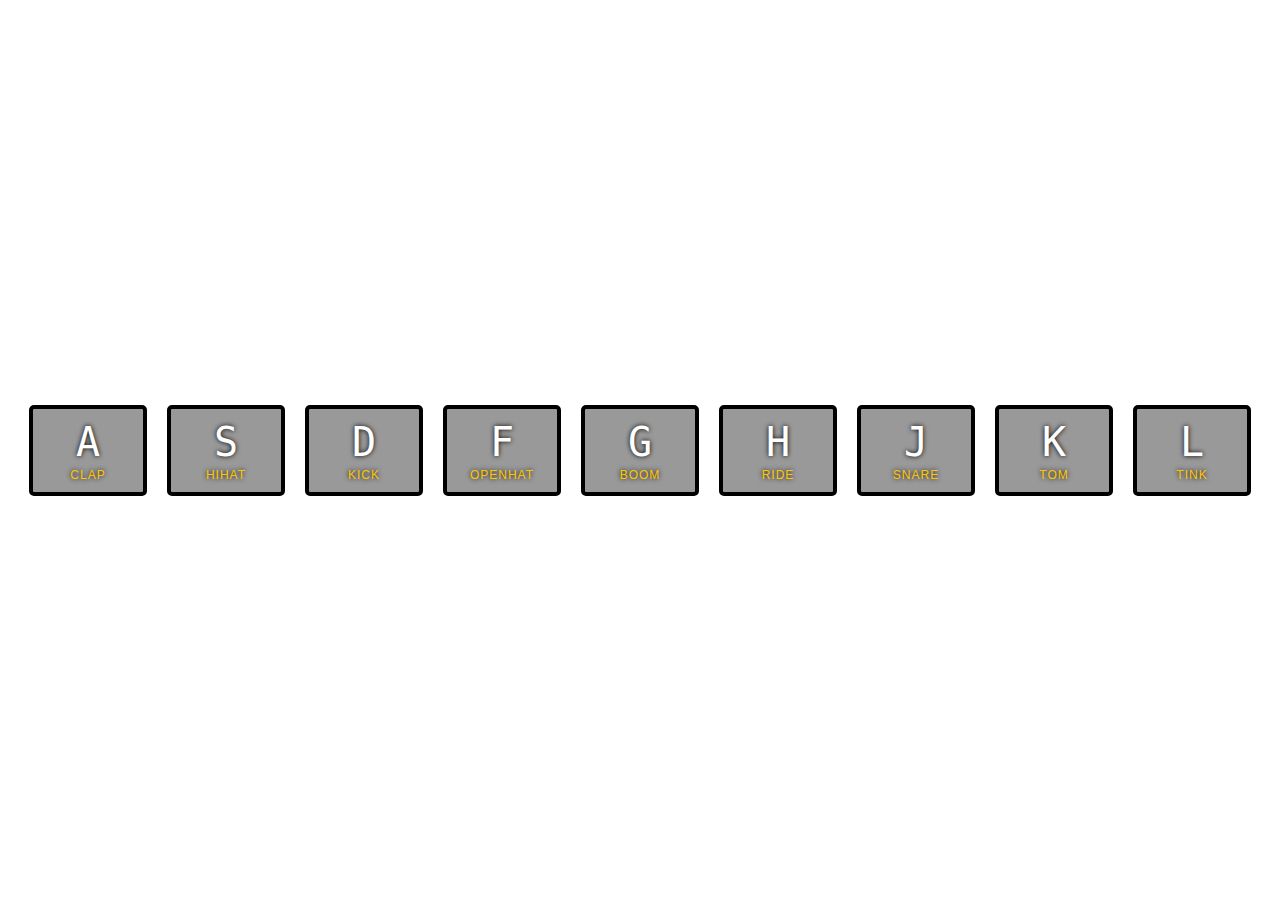
<file: 01 - JavaScript Drum Kit/index.html>
<!DOCTYPE html>
<html lang="en">
<head>
  <meta charset="UTF-8">
  <title>JS Drum Kit</title>
  <link rel="stylesheet" href="style.css">
</head>
<body>


  <div class="keys">
    <div data-key="65" class="key">
      <kbd>A</kbd>
      <span class="sound">clap</span>
    </div>
    <div data-key="83" class="key">
      <kbd>S</kbd>
      <span class="sound">hihat</span>
    </div>
    <div data-key="68" class="key">
      <kbd>D</kbd>
      <span class="sound">kick</span>
    </div>
    <div data-key="70" class="key">
      <kbd>F</kbd>
      <span class="sound">openhat</span>
    </div>
    <div data-key="71" class="key">
      <kbd>G</kbd>
      <span class="sound">boom</span>
    </div>
    <div data-key="72" class="key">
      <kbd>H</kbd>
      <span class="sound">ride</span>
    </div>
    <div data-key="74" class="key">
      <kbd>J</kbd>
      <span class="sound">snare</span>
    </div>
    <div data-key="75" class="key">
      <kbd>K</kbd>
      <span class="sound">tom</span>
    </div>
    <div data-key="76" class="key">
      <kbd>L</kbd>
      <span class="sound">tink</span>
    </div>
  </div>

  <audio data-key="65" src="sounds/clap.wav"></audio>
  <audio data-key="83" src="sounds/hihat.wav"></audio>
  <audio data-key="68" src="sounds/kick.wav"></audio>
  <audio data-key="70" src="sounds/openhat.wav"></audio>
  <audio data-key="71" src="sounds/boom.wav"></audio>
  <audio data-key="72" src="sounds/ride.wav"></audio>
  <audio data-key="74" src="sounds/snare.wav"></audio>
  <audio data-key="75" src="sounds/tom.wav"></audio>
  <audio data-key="76" src="sounds/tink.wav"></audio>

<script>
  window.addEventListener('keydown',(e) =>{
    const audio = document.querySelector(`audio[data-key='${e.keyCode}']`);
    const key = document.querySelector(`.key[data-key='${e.keyCode}']`);
    if(!audio)
      return;
    audio.currentTime = 0;
    audio.play();
    key.classList.add('playing');
  });

  const keys = document.querySelectorAll('.key');
  keys.forEach(key => {key.addEventListener('transitionend',(e) =>{
    if(e.propertyName!='transform'){
      return;
    }
    e.target.classList.remove('playing')
  })});
</script>


</body>
</html>
</file>
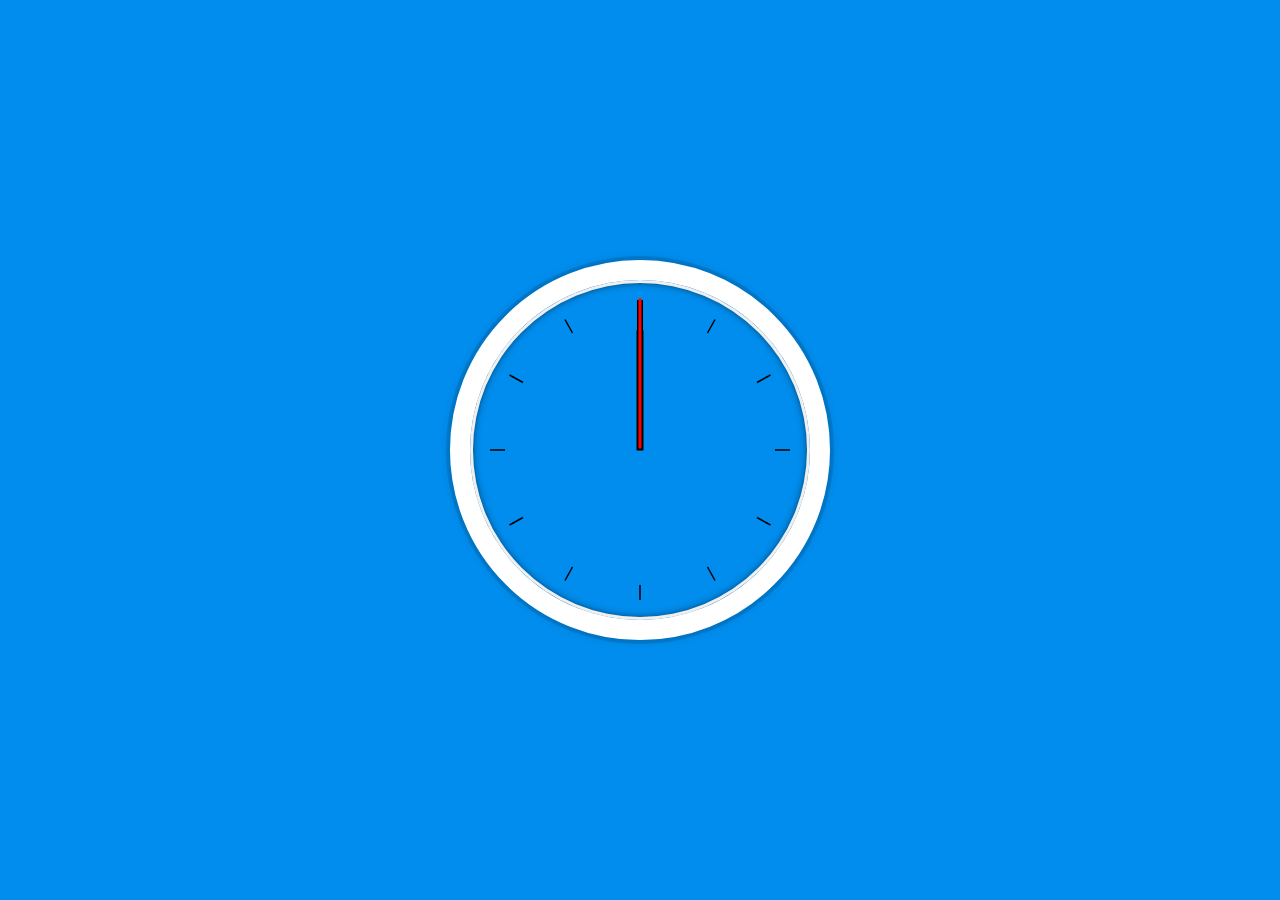
<file: 02 - JS and CSS Clock/index.html>
<!DOCTYPE html>
<html lang="en">
<head>
  <meta charset="UTF-8">
  <title>JS + CSS Clock</title>
</head>
<body>

  <svg class="watch">
    <g>    
      <line stroke="black" stroke-width="1" x1="100" y1="10" x2="100" y2="0"/>
      <line stroke="black" stroke-width="1" x1="150" y1="13" x2="145" y2="22"/>
      <line stroke="black" stroke-width="1" x1="187" y1="50" x2="178" y2="55"/>
      <line stroke="black" stroke-width="1" x1="190" y1="100" x2="200" y2="100"/>
      <line stroke="black" stroke-width="1" x1="187" y1="150" x2="178" y2="145"/>
      <line stroke="black" stroke-width="1" x1="150" y1="187" x2="145" y2="178"/>
      <line stroke="black" stroke-width="1" x1="100" y1="190" x2="100" y2="200"/>
      <line stroke="black" stroke-width="1" x1="50" y1="187" x2="55" y2="178"/>
      <line stroke="black" stroke-width="1" x1="13" y1="150" x2="22" y2="145"/>
      <line stroke="black" stroke-width="1" x1="0" y1="100" x2="10" y2="100"/>
      <line stroke="black" stroke-width="1" x1="13" y1="50" x2="22" y2="55"/>
      <line stroke="black" stroke-width="1" x1="50" y1="13" x2="55" y2="22"/>
    </g>
  </svg>

    <div class="clock">
      <div class="clock-face">
        <div class="hand hour-hand"></div>
        <div class="hand min-hand"></div>
        <div class="hand second-hand"></div>
      </div>
    </div>


  <style>
    html {
      background: #018DED url(https://unsplash.it/1500/1000?image=881&blur=5);
      background-size: cover;
      font-family: 'helvetica neue';
      text-align: center;
      font-size: 10px;
    }

    body {
      margin: 0;
      font-size: 2rem;
      display: flex;
      flex: 1;
      min-height: 100vh;
      align-items: center;
    }

    .watch {
      transform: scale(1.5);
      width: 200px;
      height: 200px;
      position: absolute;
      left: calc(50% - 100px);
    }

    .clock {
      width: 30rem;
      height: 30rem;
      border: 20px solid white;
      border-radius: 50%;
      margin: 50px auto;
      position: relative;
      padding: 2rem;
      box-shadow:
        0 0 0 4px rgba(0,0,0,0.1),
        inset 0 0 0 3px #EFEFEF,
        inset 0 0 10px black,
        0 0 10px rgba(0,0,0,0.2);
    }

    .clock-face {
      position: relative;
      width: 100%;
      height: 100%;
      transform: translateY(-3px); /* account for the height of the clock hands */
    }

    .hand {
      width: 50%;
      background: black;
      position: absolute;
      top: 50%;
      transform: rotate(90deg);
      transform-origin: 100%;
      transition: 0.5s;
      transition-timing-function: cubic-bezier(0.03, 1.57, 0, 0.9);
    }

    .second-hand {
      height: 3px;
      background: red;
    }

    .min-hand {
      height: 6px;
    }

    .hour-hand {
      height: 7px;
      width: 40%;
      left: 10%;
    }

  </style>

  <script>
      const handSeconds = document.querySelector('.second-hand');
      const handMin = document.querySelector('.min-hand');
      const handHours = document.querySelector('.hour-hand');
    const setDate = () => {
      const date = new Date();
      const angleSeconds = (date.getSeconds()/60)*360 +90;
      const angleMin = (date.getMinutes()/60)*360 +90;
      // const angleHour = (date.getHours()/12)*360 +90;
      const angleHour = ((date.getHours()+date.getMinutes()/60)/12)*360 +90;

      handSeconds.style.transform = `rotate(${angleSeconds}deg)`;
      handMin.style.transform = `rotate(${angleMin}deg)`;
      handHours.style.transform = `rotate(${angleHour}deg)`;
    }
    setInterval(setDate,1000);

  </script>
</body>
</html>
</file>
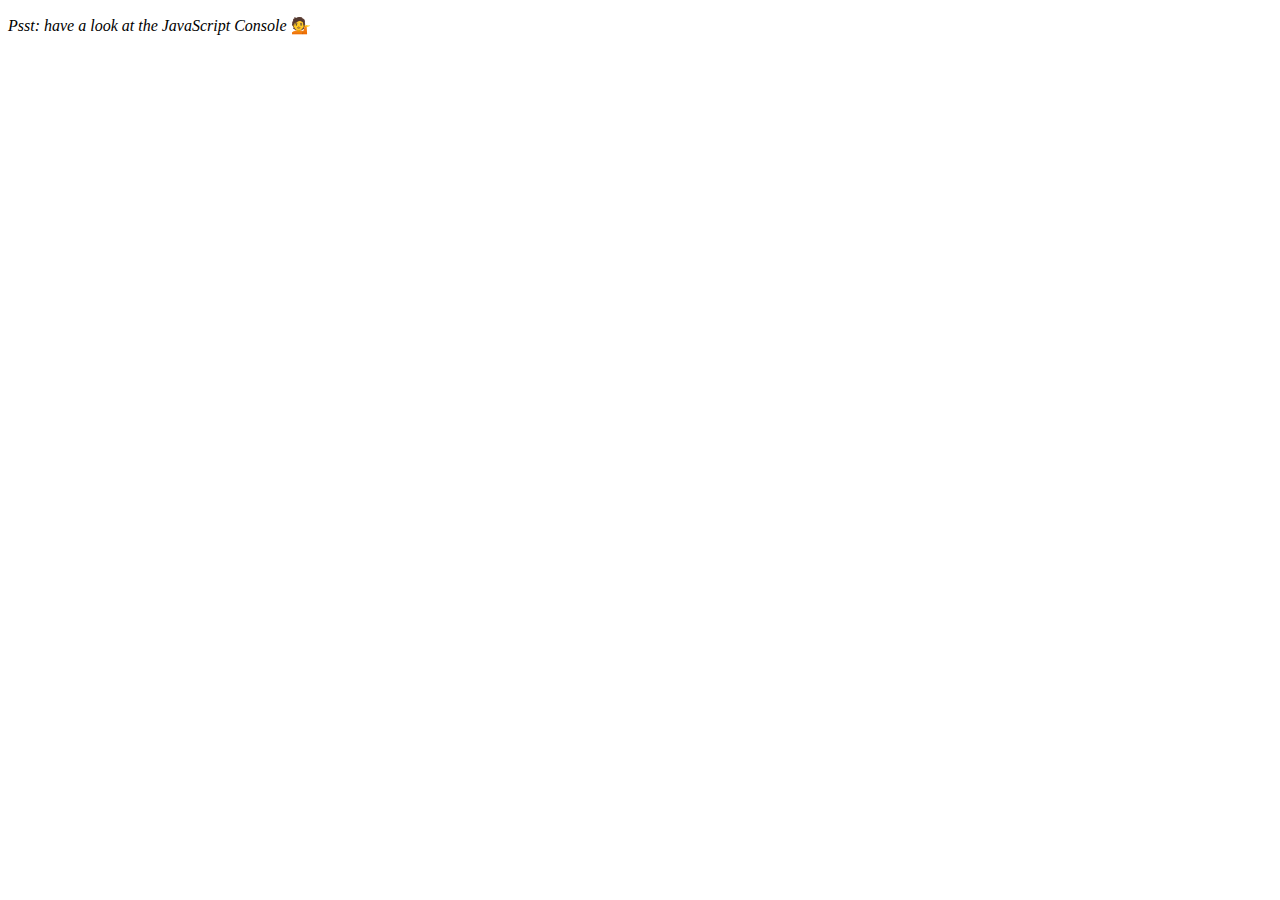
<file: 04 - Array Cardio Day 1/index.html>
<!DOCTYPE html>
<html lang="en">
<head>
  <meta charset="UTF-8">
  <title>Array Cardio 💪</title>
</head>
<body>
  <p><em>Psst: have a look at the JavaScript Console</em> 💁</p>
  <script>
    // Get your shorts on - this is an array workout!
    // ## Array Cardio Day 1

    // Some data we can work with

    const inventors = [
      { first: 'Albert', last: 'Einstein', year: 1879, passed: 1955 },
      { first: 'Isaac', last: 'Newton', year: 1643, passed: 1727 },
      { first: 'Galileo', last: 'Galilei', year: 1564, passed: 1642 },
      { first: 'Marie', last: 'Curie', year: 1867, passed: 1934 },
      { first: 'Johannes', last: 'Kepler', year: 1571, passed: 1630 },
      { first: 'Nicolaus', last: 'Copernicus', year: 1473, passed: 1543 },
      { first: 'Max', last: 'Planck', year: 1858, passed: 1947 },
      { first: 'Katherine', last: 'Blodgett', year: 1898, passed: 1979 },
      { first: 'Ada', last: 'Lovelace', year: 1815, passed: 1852 },
      { first: 'Sarah E.', last: 'Goode', year: 1855, passed: 1905 },
      { first: 'Lise', last: 'Meitner', year: 1878, passed: 1968 },
      { first: 'Hanna', last: 'Hammarström', year: 1829, passed: 1909 }
    ];

    const people = [
      'Bernhard, Sandra', 'Bethea, Erin', 'Becker, Carl', 'Bentsen, Lloyd', 'Beckett, Samuel', 'Blake, William', 'Berger, Ric', 'Beddoes, Mick', 'Beethoven, Ludwig',
      'Belloc, Hilaire', 'Begin, Menachem', 'Bellow, Saul', 'Benchley, Robert', 'Blair, Robert', 'Benenson, Peter', 'Benjamin, Walter', 'Berlin, Irving',
      'Benn, Tony', 'Benson, Leana', 'Bent, Silas', 'Berle, Milton', 'Berry, Halle', 'Biko, Steve', 'Beck, Glenn', 'Bergman, Ingmar', 'Black, Elk', 'Berio, Luciano',
      'Berne, Eric', 'Berra, Yogi', 'Berry, Wendell', 'Bevan, Aneurin', 'Ben-Gurion, David', 'Bevel, Ken', 'Biden, Joseph', 'Bennington, Chester', 'Bierce, Ambrose',
      'Billings, Josh', 'Birrell, Augustine', 'Blair, Tony', 'Beecher, Henry', 'Biondo, Frank'
    ];
    
    // Array.prototype.filter()
    // 1. Filter the list of inventors for those who were born in the 1500's

    // Array.prototype.map()
    // 2. Give us an array of the inventors first and last names

    // Array.prototype.sort()
    // 3. Sort the inventors by birthdate, oldest to youngest

    // Array.prototype.reduce()
    // 4. How many years did all the inventors live all together?

    // 5. Sort the inventors by years lived

    // 6. create a list of Boulevards in Paris that contain 'de' anywhere in the name
    // https://en.wikipedia.org/wiki/Category:Boulevards_in_Paris


    // 7. sort Exercise
    // Sort the people alphabetically by last name

    // 8. Reduce Exercise
    // Sum up the instances of each of these
    const data = ['car', 'car', 'truck', 'truck', 'bike', 'walk', 'car', 'van', 'bike', 'walk', 'car', 'van', 'car', 'truck' ];

  </script>
</body>
</html>
</file>
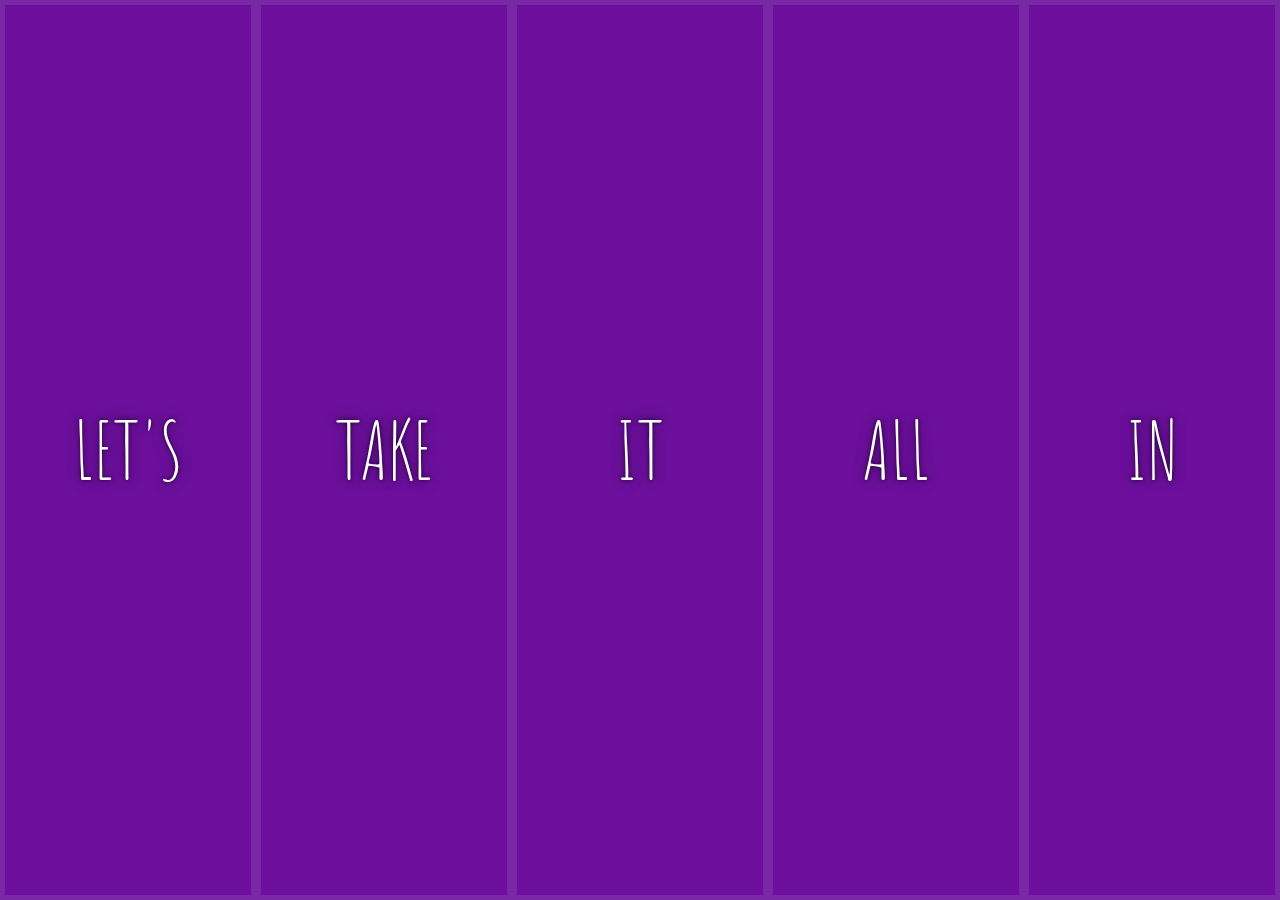
<file: 05 - Flex Panel Gallery/index.html>
<!DOCTYPE html>
<html lang="en">
<head>
  <meta charset="UTF-8">
  <title>Flex Panels 💪</title>
  <link href='https://fonts.googleapis.com/css?family=Amatic+SC' rel='stylesheet' type='text/css'>
</head>
<body>
  <style>
    html {
      box-sizing: border-box;
      background: #ffc600;
      font-family: 'helvetica neue';
      font-size: 20px;
      font-weight: 200;
    }
    
    body {
      margin: 0;
    }
    
    *, *:before, *:after {
      box-sizing: inherit;
    }

    .panels {
      min-height: 100vh;
      overflow: hidden;
      display: flex;
    }

    .panel {
      background: #6B0F9C;
      box-shadow: inset 0 0 0 5px rgba(255,255,255,0.1);
      color: white;
      text-align: center;
      align-items: center;
      /* Safari transitionend event.propertyName === flex */
      /* Chrome + FF transitionend event.propertyName === flex-grow */
      transition:
        font-size 0.7s cubic-bezier(0.61,-0.19, 0.7,-0.11),
        flex 0.7s cubic-bezier(0.61,-0.19, 0.7,-0.11),
        background 0.2s;
      font-size: 20px;
      background-size: cover;
      background-position: center;
      flex: 1;
      justify-content: center;
      align-items: center;
      display: flex;
      flex-direction: column;
    }

    .panel1 { background-image:url(https://source.unsplash.com/gYl-UtwNg_I/1500x1500); }
    .panel2 { background-image:url(https://source.unsplash.com/rFKUFzjPYiQ/1500x1500); }
    .panel3 { background-image:url(https://images.unsplash.com/photo-1465188162913-8fb5709d6d57?ixlib=rb-0.3.5&q=80&fm=jpg&crop=faces&cs=tinysrgb&w=1500&h=1500&fit=crop&s=967e8a713a4e395260793fc8c802901d); }
    .panel4 { background-image:url(https://source.unsplash.com/ITjiVXcwVng/1500x1500); }
    .panel5 { background-image:url(https://source.unsplash.com/3MNzGlQM7qs/1500x1500); }

    /* Flex Items */
    .panel > * {
      margin: 0;
      width: 100%;
      transition: transform 0.5s;
      flex: 1 0 auto;
      display: flex;
      justify-content: center;
      align-items: center;
    }

    .panel > *:first-child { transform: translateY(-100%);}
    .panel.open-active > *:first-child { transform: translateY(0%);}
    .panel > *:last-child { transform: translateY(100%);}
    .panel.open-active > *:last-child { transform: translateY(0%);}

    .panel p {
      text-transform: uppercase;
      font-family: 'Amatic SC', cursive;
      text-shadow: 0 0 4px rgba(0, 0, 0, 0.72), 0 0 14px rgba(0, 0, 0, 0.45);
      font-size: 2em;
    }
    
    .panel p:nth-child(2) {
      font-size: 4em;
    }

    .panel.open {
      flex: 5;
      font-size: 40px;
    }

  </style>


  <div class="panels">
    <div class="panel panel1">
      <p>Hey</p>
      <p>Let's</p>
      <p>Dance</p>
    </div>
    <div class="panel panel2">
      <p>Give</p>
      <p>Take</p>
      <p>Receive</p>
    </div>
    <div class="panel panel3">
      <p>Experience</p>
      <p>It</p>
      <p>Today</p>
    </div>
    <div class="panel panel4">
      <p>Give</p>
      <p>All</p>
      <p>You can</p>
    </div>
    <div class="panel panel5">
      <p>Life</p>
      <p>In</p>
      <p>Motion</p>
    </div>
  </div>

  <script>
    const panels = document.querySelectorAll('.panel');

    function toggleOpen() {
      console.log('Hello');
      this.classList.toggle('open');
    }

    function toggleActive(e) {
      console.log(e.propertyName);
      if(e.propertyName.includes('flex-grow')) {
        this.classList.toggle('open-active');
      }
    }

    panels.forEach(panel => panel.addEventListener('click', toggleOpen));
    panels.forEach(panel => panel.addEventListener('transitionend', toggleActive));
  </script>



</body>
</html>
</file>
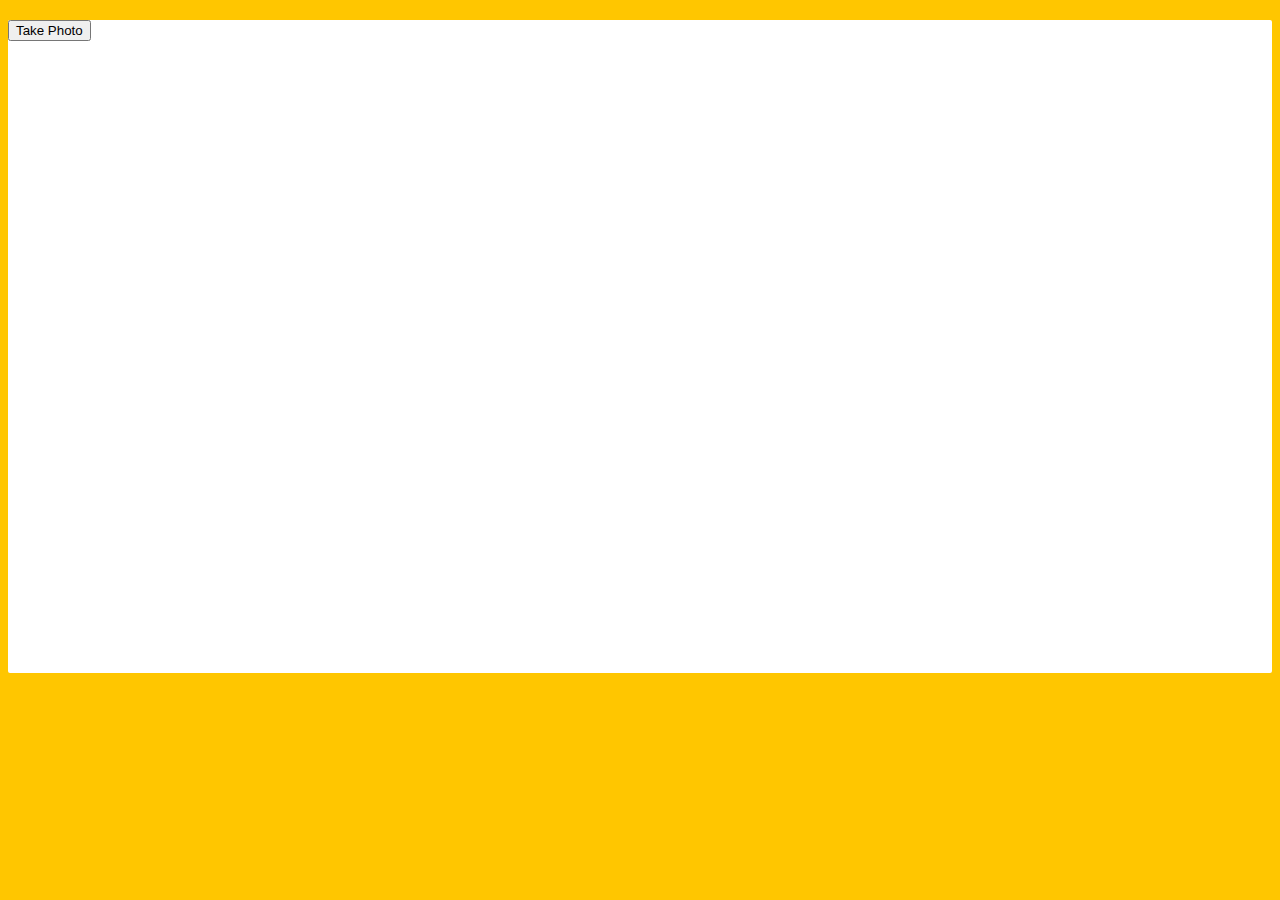
<file: 19 - Webcam Fun/index.html>
<!DOCTYPE html>
<html lang="en">
<head>
  <meta charset="UTF-8">
  <title>Get User Media Code Along!</title>
  <link rel="stylesheet" href="style.css">
</head>
<body>

  <div class="photobooth">
    <div class="controls">
      <button onClick="takePhoto()">Take Photo</button>
<!--       <div class="rgb">
        <label for="rmin">Red Min:</label>
        <input type="range" min=0 max=255 name="rmin">
        <label for="rmax">Red Max:</label>
        <input type="range" min=0 max=255 name="rmax">

        <br>

        <label for="gmin">Green Min:</label>
        <input type="range" min=0 max=255 name="gmin">
        <label for="gmax">Green Max:</label>
        <input type="range" min=0 max=255 name="gmax">

        <br>

        <label for="bmin">Blue Min:</label>
        <input type="range" min=0 max=255 name="bmin">
        <label for="bmax">Blue Max:</label>
        <input type="range" min=0 max=255 name="bmax">
      </div> -->
    </div>

    <canvas class="photo"></canvas>
    <video class="player"></video>
    <div class="strip"></div>
  </div>

  <audio class="snap" src="https://wesbos.com/demos/photobooth/snap.mp3" hidden></audio>

  <script src="scripts.js"></script>

</body>
</html>
</file>
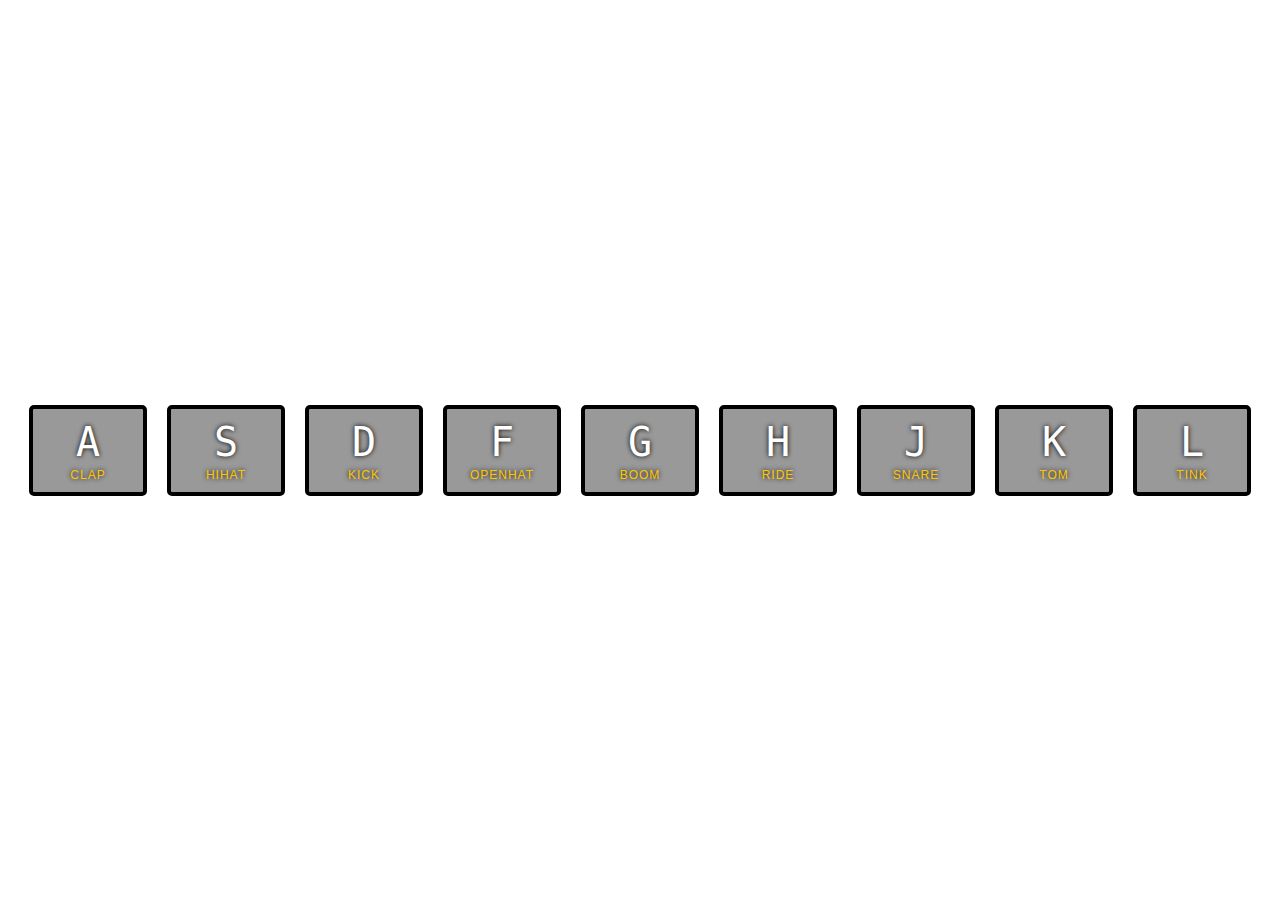
<file: 01 - JavaScript Drum Kit/index-FINISHED.html>
<!DOCTYPE html>
<html lang="en">
<head>
  <meta charset="UTF-8">
  <title>JS Drum Kit</title>
  <link rel="stylesheet" href="style.css">
</head>
<body>


  <div class="keys">
    <div data-key="65" class="key">
      <kbd>A</kbd>
      <span class="sound">clap</span>
    </div>
    <div data-key="83" class="key">
      <kbd>S</kbd>
      <span class="sound">hihat</span>
    </div>
    <div data-key="68" class="key">
      <kbd>D</kbd>
      <span class="sound">kick</span>
    </div>
    <div data-key="70" class="key">
      <kbd>F</kbd>
      <span class="sound">openhat</span>
    </div>
    <div data-key="71" class="key">
      <kbd>G</kbd>
      <span class="sound">boom</span>
    </div>
    <div data-key="72" class="key">
      <kbd>H</kbd>
      <span class="sound">ride</span>
    </div>
    <div data-key="74" class="key">
      <kbd>J</kbd>
      <span class="sound">snare</span>
    </div>
    <div data-key="75" class="key">
      <kbd>K</kbd>
      <span class="sound">tom</span>
    </div>
    <div data-key="76" class="key">
      <kbd>L</kbd>
      <span class="sound">tink</span>
    </div>
  </div>

  <audio data-key="65" src="sounds/clap.wav"></audio>
  <audio data-key="83" src="sounds/hihat.wav"></audio>
  <audio data-key="68" src="sounds/kick.wav"></audio>
  <audio data-key="70" src="sounds/openhat.wav"></audio>
  <audio data-key="71" src="sounds/boom.wav"></audio>
  <audio data-key="72" src="sounds/ride.wav"></audio>
  <audio data-key="74" src="sounds/snare.wav"></audio>
  <audio data-key="75" src="sounds/tom.wav"></audio>
  <audio data-key="76" src="sounds/tink.wav"></audio>

<script>
  function removeTransition(e) {
    if (e.propertyName !== 'transform') return;
    e.target.classList.remove('playing');
  }

  function playSound(e) {
    const audio = document.querySelector(`audio[data-key="${e.keyCode}"]`);
    const key = document.querySelector(`div[data-key="${e.keyCode}"]`);
    if (!audio) return;

    key.classList.add('playing');
    audio.currentTime = 0;
    audio.play();
  }

  const keys = Array.from(document.querySelectorAll('.key'));
  keys.forEach(key => key.addEventListener('transitionend', removeTransition));
  window.addEventListener('keydown', playSound);
</script>


</body>
</html>
</file>
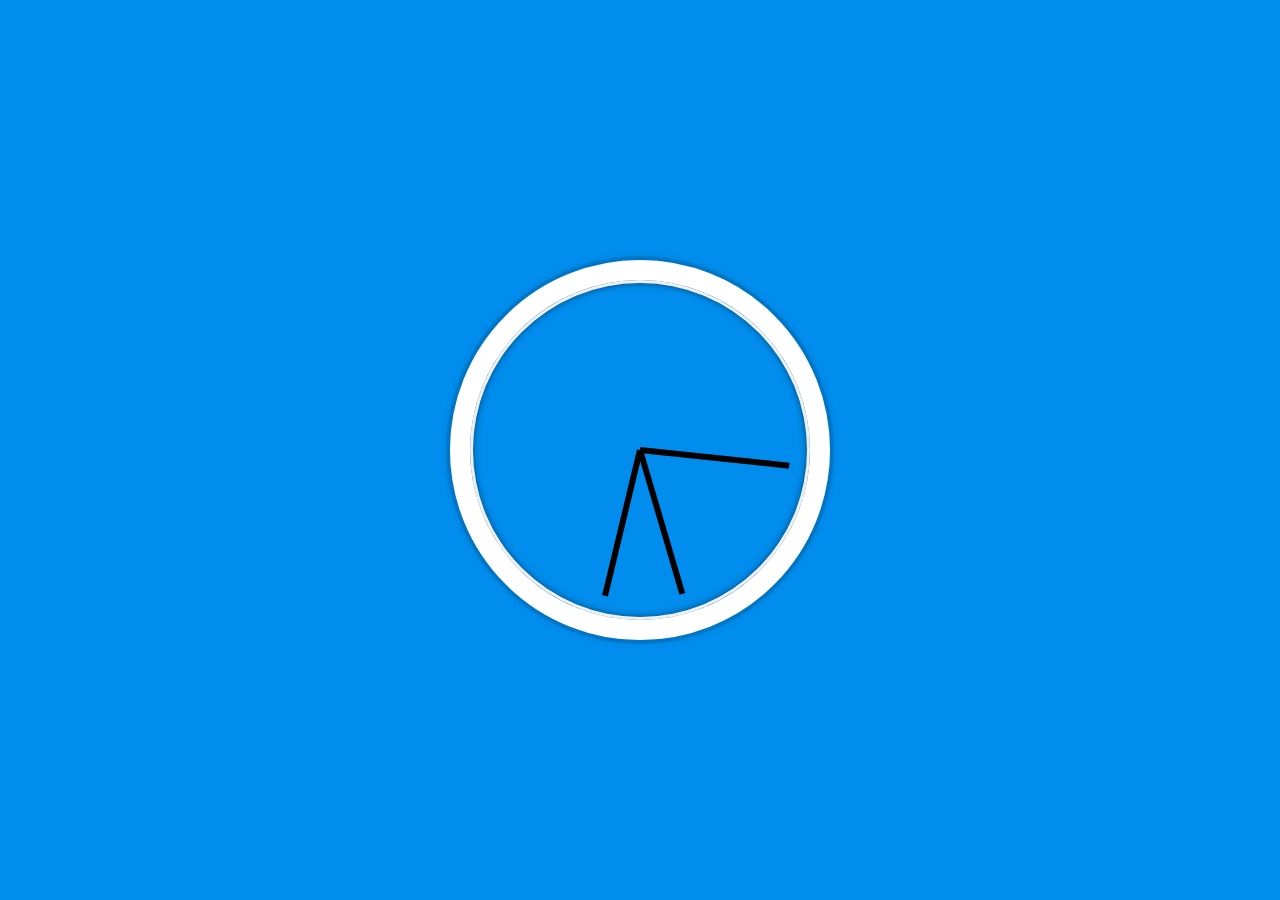
<file: 02 - JS and CSS Clock/index-FINISHED.html>
<!DOCTYPE html>
<html lang="en">
<head>
  <meta charset="UTF-8">
  <title>JS + CSS Clock</title>
</head>
<body>


    <div class="clock">
      <div class="clock-face">
        <div class="hand hour-hand"></div>
        <div class="hand min-hand"></div>
        <div class="hand second-hand"></div>
      </div>
    </div>


  <style>
    html {
      background: #018DED url(https://unsplash.it/1500/1000?image=881&blur=5);
      background-size: cover;
      font-family: 'helvetica neue';
      text-align: center;
      font-size: 10px;
    }

    body {
      margin: 0;
      font-size: 2rem;
      display: flex;
      flex: 1;
      min-height: 100vh;
      align-items: center;
    }

    .clock {
      width: 30rem;
      height: 30rem;
      border: 20px solid white;
      border-radius: 50%;
      margin: 50px auto;
      position: relative;
      padding: 2rem;
      box-shadow:
        0 0 0 4px rgba(0,0,0,0.1),
        inset 0 0 0 3px #EFEFEF,
        inset 0 0 10px black,
        0 0 10px rgba(0,0,0,0.2);
    }

    .clock-face {
      position: relative;
      width: 100%;
      height: 100%;
      transform: translateY(-3px); /* account for the height of the clock hands */
    }

    .hand {
      width: 50%;
      height: 6px;
      background: black;
      position: absolute;
      top: 50%;
      transform-origin: 100%;
      transform: rotate(90deg);
      transition: all 0.05s;
      transition-timing-function: cubic-bezier(0.1, 2.7, 0.58, 1);
    }
</style>

<script>
  const secondHand = document.querySelector('.second-hand');
  const minsHand = document.querySelector('.min-hand');
  const hourHand = document.querySelector('.hour-hand');

  function setDate() {
    const now = new Date();

    const seconds = now.getSeconds();
    const secondsDegrees = ((seconds / 60) * 360) + 90;
    secondHand.style.transform = `rotate(${secondsDegrees}deg)`;

    const mins = now.getMinutes();
    const minsDegrees = ((mins / 60) * 360) + ((seconds/60)*6) + 90;
    minsHand.style.transform = `rotate(${minsDegrees}deg)`;

    const hour = now.getHours();
    const hourDegrees = ((hour / 12) * 360) + ((mins/60)*30) + 90;
    hourHand.style.transform = `rotate(${hourDegrees}deg)`;
  }

  setInterval(setDate, 1000);

  setDate();

</script>
</body>
</html>
</file>
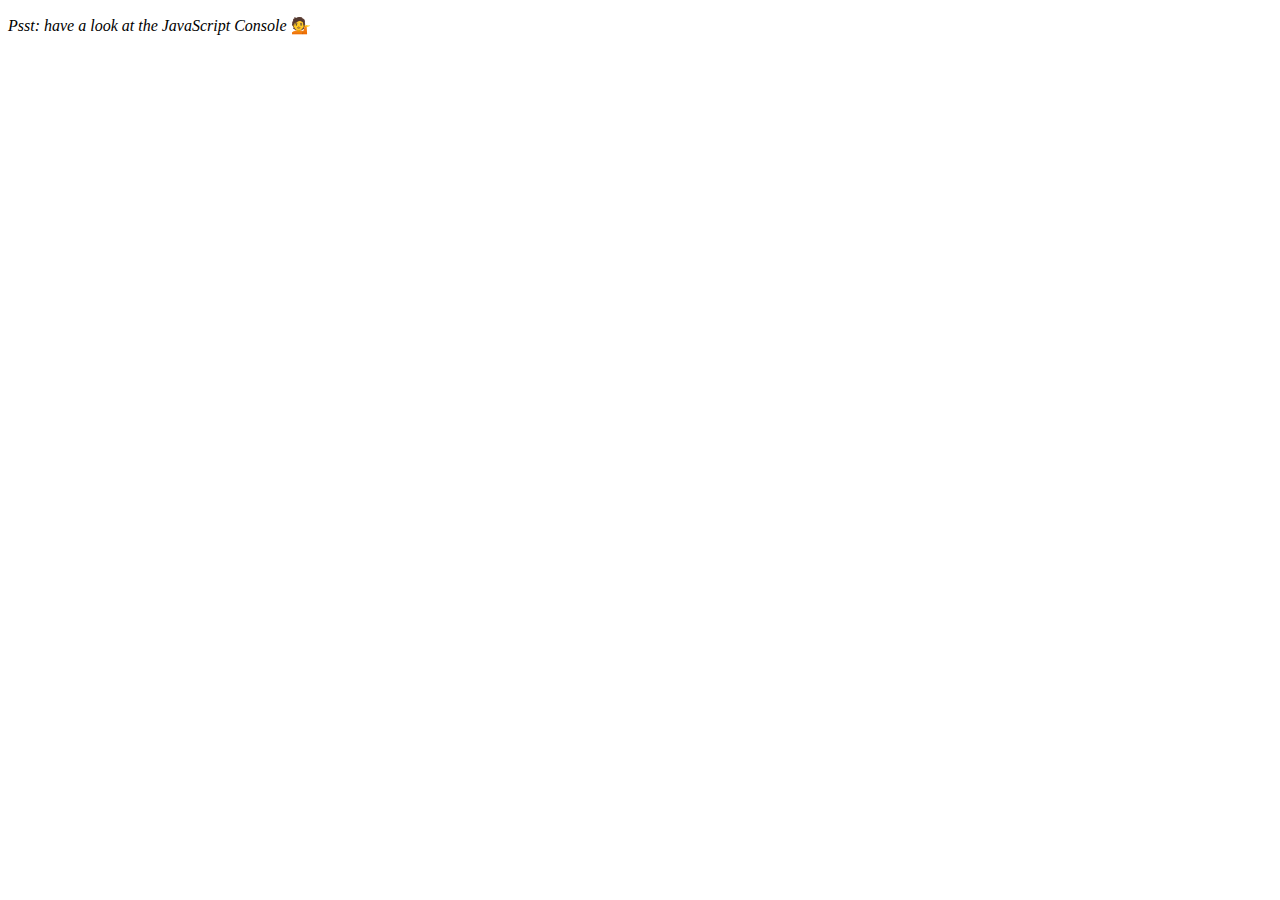
<file: 04 - Array Cardio Day 1/index-FINISHED.html>
<!DOCTYPE html>
<html lang="en">
<head>
  <meta charset="UTF-8">
  <title>Array Cardio 💪</title>
</head>
<body>
  <p><em>Psst: have a look at the JavaScript Console</em> 💁</p>
  <script>
    // Get your shorts on - this is an array workout!
    // ## Array Cardio Day 1

    // Some data we can work with

    const inventors = [
      { first: 'Albert', last: 'Einstein', year: 1879, passed: 1955 },
      { first: 'Isaac', last: 'Newton', year: 1643, passed: 1727 },
      { first: 'Galileo', last: 'Galilei', year: 1564, passed: 1642 },
      { first: 'Marie', last: 'Curie', year: 1867, passed: 1934 },
      { first: 'Johannes', last: 'Kepler', year: 1571, passed: 1630 },
      { first: 'Nicolaus', last: 'Copernicus', year: 1473, passed: 1543 },
      { first: 'Max', last: 'Planck', year: 1858, passed: 1947 },
      { first: 'Katherine', last: 'Blodgett', year: 1898, passed: 1979 },
      { first: 'Ada', last: 'Lovelace', year: 1815, passed: 1852 },
      { first: 'Sarah E.', last: 'Goode', year: 1855, passed: 1905 },
      { first: 'Lise', last: 'Meitner', year: 1878, passed: 1968 },
      { first: 'Hanna', last: 'Hammarström', year: 1829, passed: 1909 }
    ];

    const people = [
      'Bernhard, Sandra', 'Bethea, Erin', 'Becker, Carl', 'Bentsen, Lloyd', 'Beckett, Samuel', 'Blake, William', 'Berger, Ric', 'Beddoes, Mick', 'Beethoven, Ludwig',
      'Belloc, Hilaire', 'Begin, Menachem', 'Bellow, Saul', 'Benchley, Robert', 'Blair, Robert', 'Benenson, Peter', 'Benjamin, Walter', 'Berlin, Irving',
      'Benn, Tony', 'Benson, Leana', 'Bent, Silas', 'Berle, Milton', 'Berry, Halle', 'Biko, Steve', 'Beck, Glenn', 'Bergman, Ingmar', 'Black, Elk', 'Berio, Luciano',
      'Berne, Eric', 'Berra, Yogi', 'Berry, Wendell', 'Bevan, Aneurin', 'Ben-Gurion, David', 'Bevel, Ken', 'Biden, Joseph', 'Bennington, Chester', 'Bierce, Ambrose',
      'Billings, Josh', 'Birrell, Augustine', 'Blair, Tony', 'Beecher, Henry', 'Biondo, Frank'
    ];
    
    // Array.prototype.filter()
    // 1. Filter the list of inventors for those who were born in the 1500's
    const fifteen = inventors.filter(inventor => (inventor.year >= 1500 && inventor.year < 1600));

    console.table(fifteen);

    // Array.prototype.map()
    // 2. Give us an array of the inventor first and last names
    const fullNames = inventors.map(inventor => `${inventor.first} ${inventor.last}`);
    console.log(fullNames);

    // Array.prototype.sort()
    // 3. Sort the inventors by birthdate, oldest to youngest
    // const ordered = inventors.sort(function(a, b) {
    //   if(a.year > b.year) {
    //     return 1;
    //   } else {
    //     return -1;
    //   }
    // });

    const ordered = inventors.sort((a, b) => a.year > b.year ? 1 : -1);
    console.table(ordered);

    // Array.prototype.reduce()
    // 4. How many years did all the inventors live?
    const totalYears = inventors.reduce((total, inventor) => {
      return total + (inventor.passed - inventor.year);
    }, 0);

    console.log(totalYears);

    // 5. Sort the inventors by years lived
    const oldest = inventors.sort(function(a, b) {
      const lastInventor = a.passed - a.year;
      const nextInventor = b.passed - b.year;
      return lastInventor > nextInventor ? -1 : 1;
    });
    console.table(oldest);

    // 6. create a list of Boulevards in Paris that contain 'de' anywhere in the name
    // https://en.wikipedia.org/wiki/Category:Boulevards_in_Paris

    // const category = document.querySelector('.mw-category');
    // const links = Array.from(category.querySelectorAll('a'));
    // const de = links
    //             .map(link => link.textContent)
    //             .filter(streetName => streetName.includes('de'));

    // 7. sort Exercise
    // Sort the people alphabetically by last name
    const alpha = people.sort((lastOne, nextOne) => {
      const [aLast, aFirst] = lastOne.split(', ');
      const [bLast, bFirst] = nextOne.split(', ');
      return aLast > bLast ? 1 : -1;
    });
    console.log(alpha);

    // 8. Reduce Exercise
    // Sum up the instances of each of these
    const data = ['car', 'car', 'truck', 'truck', 'bike', 'walk', 'car', 'van', 'bike', 'walk', 'car', 'van', 'car', 'truck', 'pogostick'];

    const transportation = data.reduce(function(obj, item) {
      if (!obj[item]) {
        obj[item] = 0;
      }
      obj[item]++;
      return obj;
    }, {});

    console.log(transportation);

  </script>
</body>
</html>
</file>
<file: 01 - JavaScript Drum Kit/style.css>
html {
  font-size: 10px;
  background: url(https://i.imgur.com/b9r5sEL.jpg) bottom center;
  background-size: cover;
}

body,html {
  margin: 0;
  padding: 0;
  font-family: sans-serif;
}

.keys {
  display: flex;
  flex: 1;
  min-height: 100vh;
  align-items: center;
  justify-content: center;
}

.key {
  border: .4rem solid black;
  border-radius: .5rem;
  margin: 1rem;
  font-size: 1.5rem;
  padding: 1rem .5rem;
  transition: all 1s ease;
  width: 10rem;
  text-align: center;
  color: white;
  background: rgba(0,0,0,0.4);
  text-shadow: 0 0 .5rem black;
}

.playing {
  transform: scale(1.1);
  border-color: #ffc600;
  box-shadow: 0 0 1rem #ffc600;
}

kbd {
  display: block;
  font-size: 4rem;
}

.sound {
  font-size: 1.2rem;
  text-transform: uppercase;
  letter-spacing: .1rem;
  color: #ffc600;
}
</file>
<file: 19 - Webcam Fun/style.css>
html {
  box-sizing: border-box;
}

*, *:before, *:after {
  box-sizing: inherit;
}

html {
  font-size: 10px;
  background: #ffc600;
}

.photobooth {
  background: white;
  max-width: 150rem;
  margin: 2rem auto;
  border-radius: 2px;
}

/*clearfix*/
.photobooth:after {
  content: '';
  display: block;
  clear: both;
}

.photo {
  width: 100%;
  float: left;
}

.player {
  position: absolute;
  top: 20px;
  right: 20px;
  width:200px;
}

/*
  Strip!
*/

.strip {
  padding: 2rem;
}

.strip img {
  width: 100px;
  overflow-x: scroll;
  padding: 0.8rem 0.8rem 2.5rem 0.8rem;
  box-shadow: 0 0 3px rgba(0,0,0,0.2);
  background: white;
}

.strip a:nth-child(5n+1) img { transform: rotate(10deg); }
.strip a:nth-child(5n+2) img { transform: rotate(-2deg); }
.strip a:nth-child(5n+3) img { transform: rotate(8deg); }
.strip a:nth-child(5n+4) img { transform: rotate(-11deg); }
.strip a:nth-child(5n+5) img { transform: rotate(12deg); }
</file>
